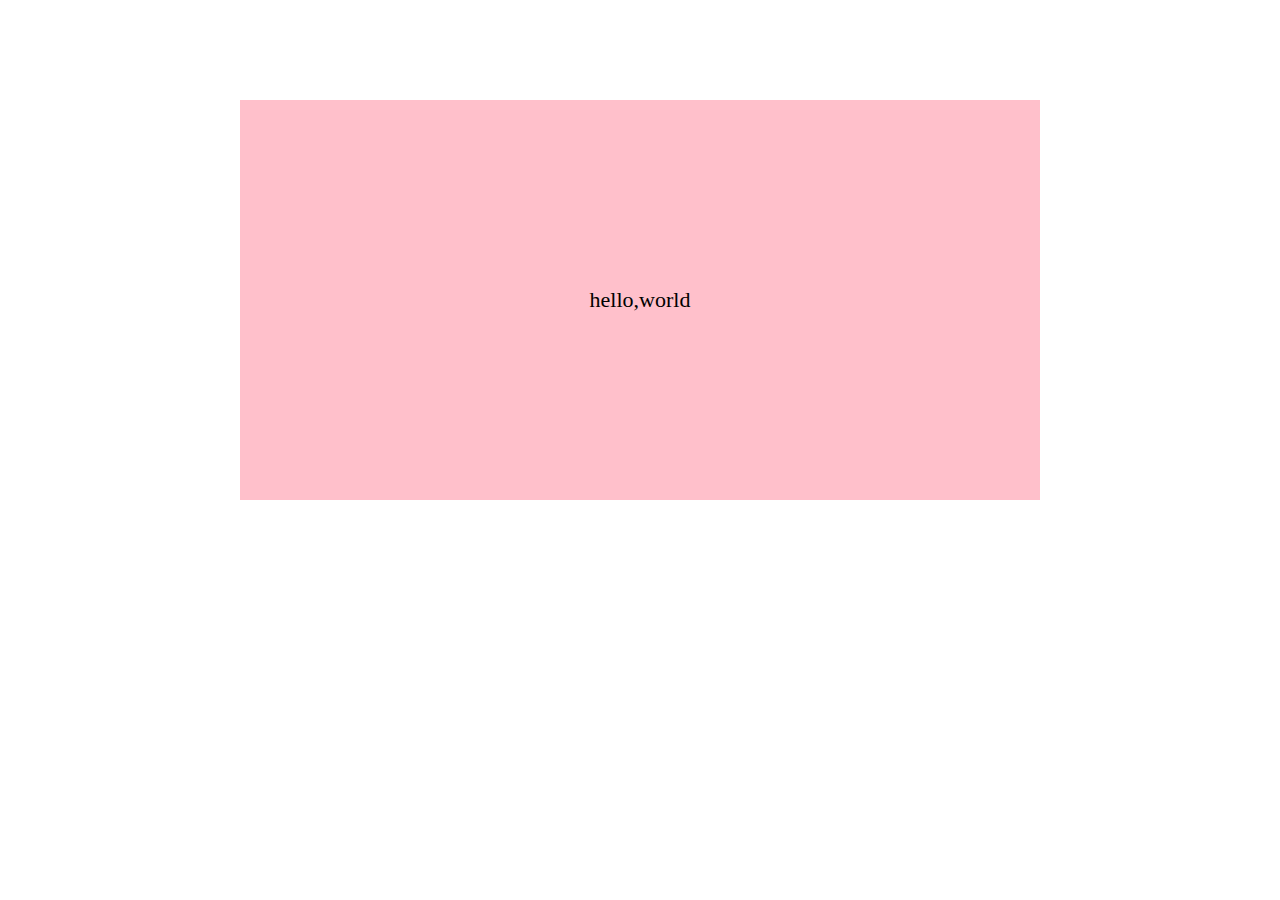
<file: index.html>
<!DOCTYPE html>
<html lang="en">

<head>
    <meta charset="UTF-8">
    <meta http-equiv="X-UA-Compatible" content="IE=edge">
    <meta name="viewport" content="width=device-width, initial-scale=1.0">
    <title>Document</title>
    <style>
        div {
            height: 400px;
            width: 800px;
            font-size: 22px;
            margin: 100px auto;
            background-color: pink;
            text-align: center;
            line-height: 400px;
        }
    </style>
</head>

<body>
    <div>hello,world</div>
</body>

</html>
</file>
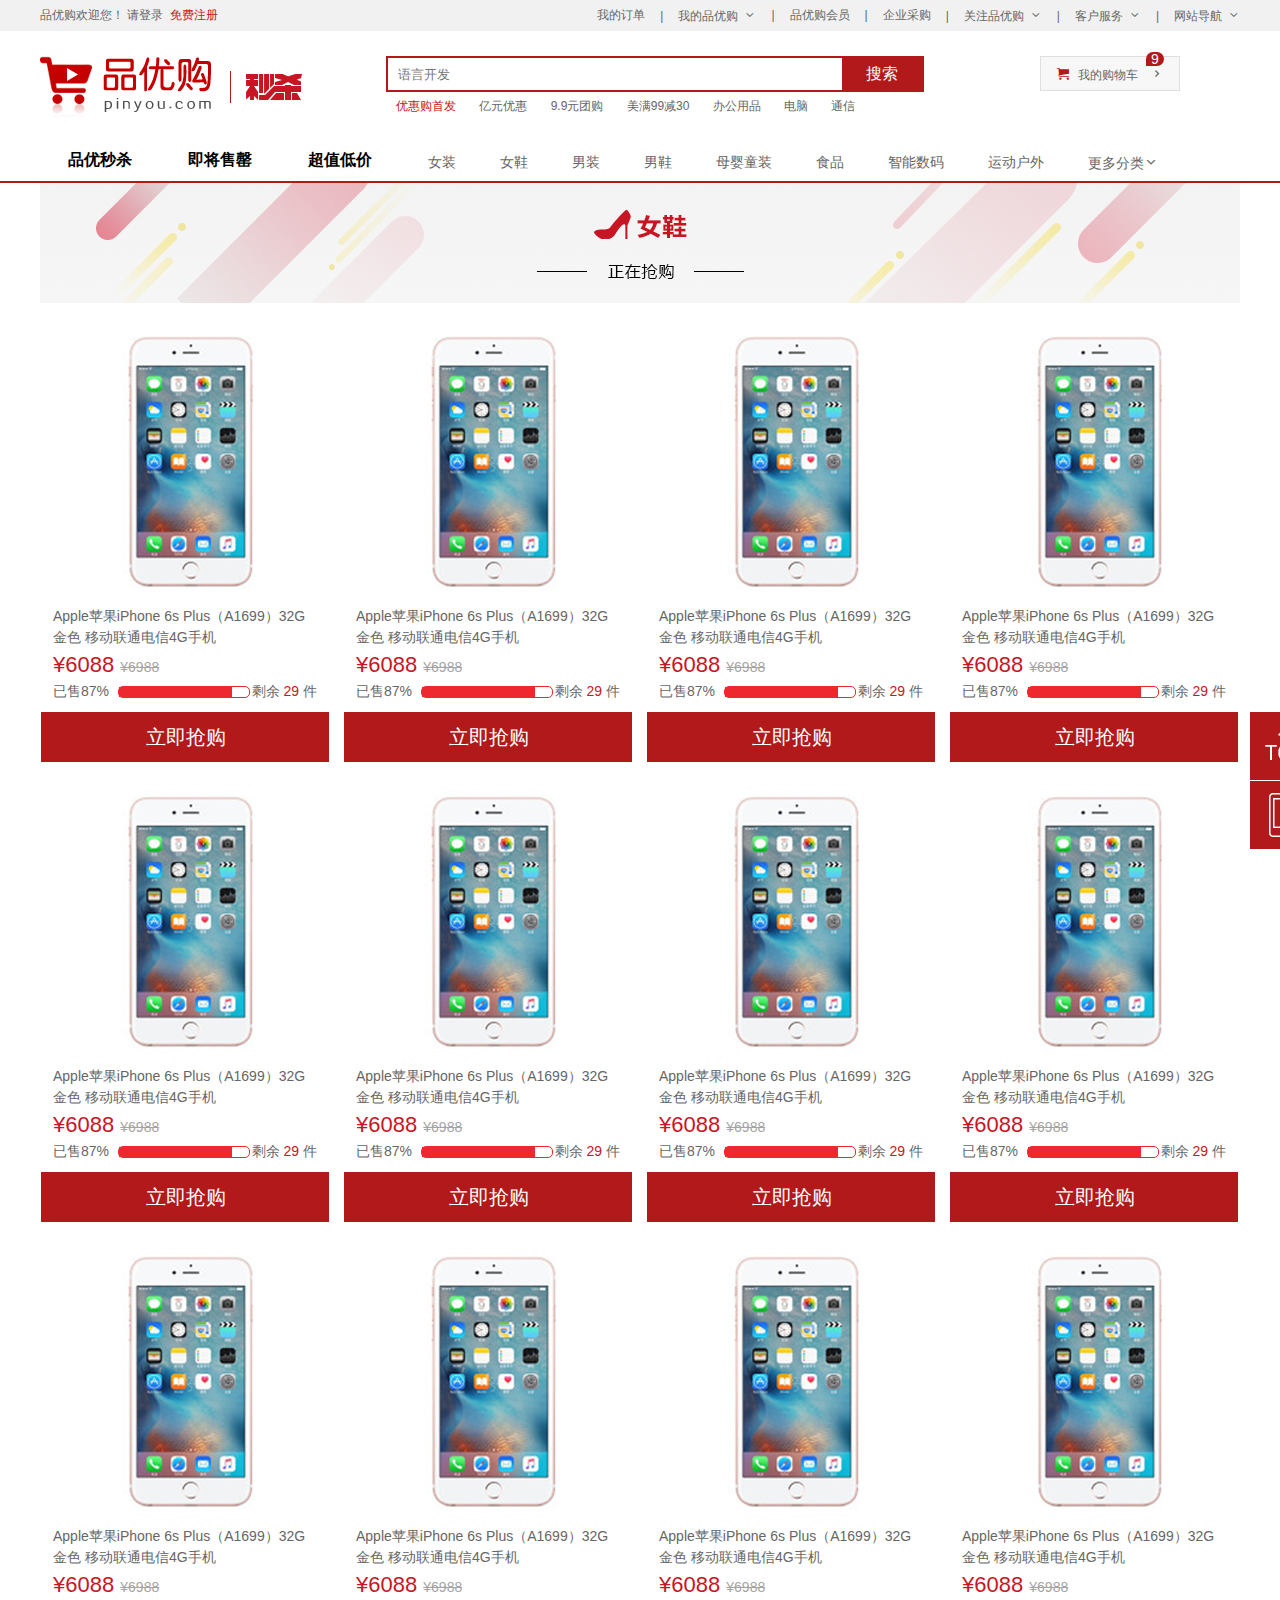
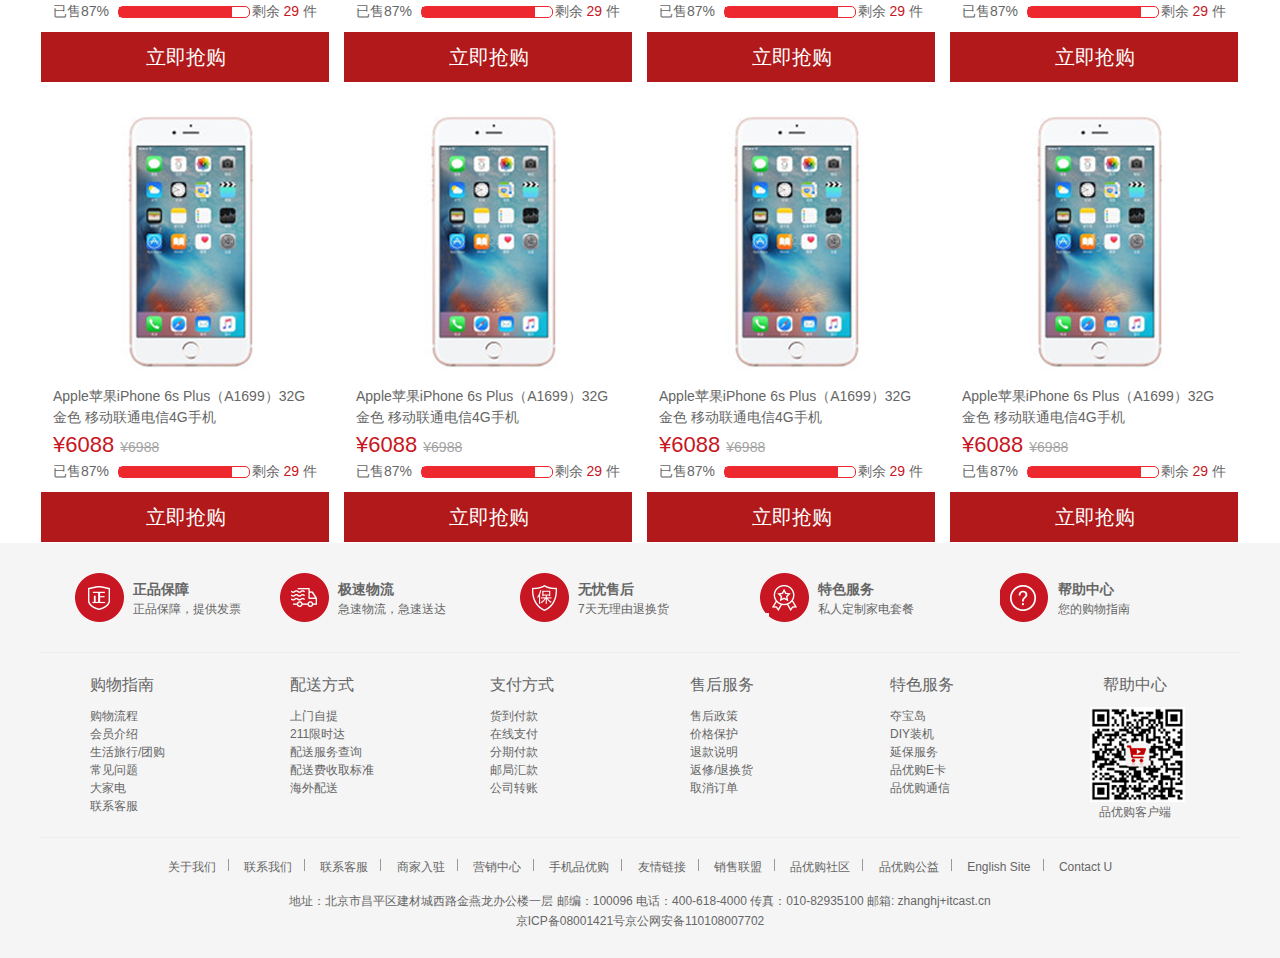
<file: list.html>
<!DOCTYPE html>
<html lang="en">

<head>
    <meta charset="UTF-8">
    <meta http-equiv="X-UA-Compatible" content="IE=edge">
    <meta name="viewport" content="width=device-width, initial-scale=1.0">
    <title>列表页-正品低价、品质保障、配送及时、轻松购物！</title>
    <!-- 网站说明 -->
    <meta name="description"
        content="品优购商城-专业的综合网上购物商城，为您提供正品低价的购物选择、优质便捷的服务体验。商品来自全球数十万品牌商家，囊括家电、手机、电脑、服装、居家、母婴、美妆、个护、食品、生鲜等丰富品类，满足各种购物需求。">
    <!-- 关键字 -->
    <meta name="Keywords" content="网上购物,网上商城,家电,手机,电脑,服装,居家,母婴,美妆,个护,食品,生鲜,京东">
    <!-- 引入favicon图标 -->
    <link rel="shortcut icon" href=" favicon.ico" />
    <!-- 引入初始化文件 -->
    <link rel="stylesheet" href="css/base.css">
    <!-- 引入公共样式文件 -->
    <link rel="stylesheet" href="css/common.css">
    <!-- 引入列表页样式文件 -->
    <link rel="stylesheet" href="css/list.css">
</head>

<body>
    <!-- 快捷导航模块 start-->
    <div class="shortcut">
        <div class="w">
            <div class="fl">
                <ul>
                    <li>品优购欢迎您！&nbsp;</li>
                    <li><a href="#">请登录&nbsp;</a> <a href="register.html" class="style_red">免费注册</a> </li>
                </ul>
            </div>


            <div class="fr">
                <ul>
                    <li><a href="#">我的订单</a></li>
                    <li class="arrow-icon"><a href="#">我的品优购</a></li>
                    <li><a href="#">品优购会员</a></li>
                    <li><a href="#">企业采购</a></li>
                    <li class="arrow-icon"><a href="">关注品优购</a></li>
                    <li class="arrow-icon"><a href="#">客户服务</a></li>
                    <li class="arrow-icon"><a href="#">网站导航</a></li>
                </ul>
            </div>
        </div>
    </div>
    <!-- 快捷导航模块 end-->
    <!-- header头部模块制作 start-->
    <header class="header w">
        <!-- logo模块 -->
        <div class="logo">
            <h1>
                <a href="index.html" title="品优购商城">品优购商城</a>
            </h1>
            <!-- 列表页秒杀模块 -->
            <div class="sk">
                <img src="images/sk.png" alt="">
            </div>
        </div>
        <!-- search搜索模块 -->
        <div class="search">
            <input type="search" placeholder="语言开发">
            <button>搜索</button>
        </div>
        <!-- hotwords模块制作 -->
        <div class="hotwords">
            <a href="#" class="style_red">优惠购首发</a>
            <a href="#">亿元优惠</a>
            <a href="#">9.9元团购</a>
            <a href="#">美满99减30</a>
            <a href="#">办公用品</a>
            <a href="#">电脑</a>
            <a href="#">通信</a>
        </div>
        <div class="shopcar">
            <a href="#">我的购物车</a>
            <i class="count">9</i>
        </div>
    </header>
    <!-- header头部模块制作end -->
    <!-- nav模块制作start -->
    <nav class="nav">
        <div class="w">
            <div class="sk_list">
                <ul>
                    <li><a href="#">品优秒杀</a></li>
                    <li><a href="#">即将售罄</a></li>
                    <li><a href="#">超值低价</a></li>
                </ul>
            </div>
            <div class="sk_con">
                <ul>
                    <li><a href="#">女装</a></li>
                    <li><a href="#">女鞋</a></li>
                    <li><a href="#">男装</a></li>
                    <li><a href="#">男鞋</a></li>
                    <li><a href="#">母婴童装</a></li>
                    <li><a href="#">食品</a></li>
                    <li><a href="#">智能数码</a></li>
                    <li><a href="#">运动户外</a></li>
                    <li><a href="#">更多分类</a></li>
                </ul>
            </div>
        </div>
    </nav>
    <!-- nav模块制作end -->
    <!-- 秒杀模块制作start -->
    <div class="sk_container w">
        <div class="sk_hd"><img src="images/sk-01.png" alt=""></div>
        <div class="sk_bd ">
            <ul class="clearfix">
                <li>
                    <div class="sk_title">
                        <a href="#"><img src="upload/sk-03.png" alt="">Apple苹果iPhone 6s Plus（A1699）32G 金色 移动联通电信4G手机</a>
                    </div>

                    <div class="sk_price style_red">¥6088 <i>¥6988</i></div>
                    <div class="sk_schedule">
                        已售87%
                        <div> <span></span> </div>
                        <em>剩余 <i class="style_red">29</i> 件</em>
                    </div>
                    <a href="#">
                        <div class="sk_now">立即抢购</div>
                    </a>
                </li>
                <li>
                    <div class="sk_title">
                        <a href="#"><img src="upload/sk-03.png" alt="">Apple苹果iPhone 6s Plus（A1699）32G 金色 移动联通电信4G手机</a>
                    </div>

                    <div class="sk_price style_red">¥6088 <i>¥6988</i></div>
                    <div class="sk_schedule">
                        已售87%
                        <div> <span></span> </div>
                        <em>剩余 <i class="style_red">29</i> 件</em>
                    </div>
                    <a href="#">
                        <div class="sk_now">立即抢购</div>
                    </a>
                </li>
                <li>
                    <div class="sk_title">
                        <a href="#"><img src="upload/sk-03.png" alt="">Apple苹果iPhone 6s Plus（A1699）32G 金色 移动联通电信4G手机</a>
                    </div>

                    <div class="sk_price style_red">¥6088 <i>¥6988</i></div>
                    <div class="sk_schedule">
                        已售87%
                        <div> <span></span> </div>
                        <em>剩余 <i class="style_red">29</i> 件</em>
                    </div>
                    <a href="#">
                        <div class="sk_now">立即抢购</div>
                    </a>
                </li>
                <li>
                    <div class="sk_title">
                        <a href="#"><img src="upload/sk-03.png" alt="">Apple苹果iPhone 6s Plus（A1699）32G 金色 移动联通电信4G手机</a>
                    </div>

                    <div class="sk_price style_red">¥6088 <i>¥6988</i></div>
                    <div class="sk_schedule">
                        已售87%
                        <div> <span></span> </div>
                        <em>剩余 <i class="style_red">29</i> 件</em>
                    </div>
                    <a href="#">
                        <div class="sk_now">立即抢购</div>
                    </a>
                </li>
                <li>
                    <div class="sk_title">
                        <a href="#"><img src="upload/sk-03.png" alt="">Apple苹果iPhone 6s Plus（A1699）32G 金色 移动联通电信4G手机</a>
                    </div>

                    <div class="sk_price style_red">¥6088 <i>¥6988</i></div>
                    <div class="sk_schedule">
                        已售87%
                        <div> <span></span> </div>
                        <em>剩余 <i class="style_red">29</i> 件</em>
                    </div>
                    <a href="#">
                        <div class="sk_now">立即抢购</div>
                    </a>
                </li>
                <li>
                    <div class="sk_title">
                        <a href="#"><img src="upload/sk-03.png" alt="">Apple苹果iPhone 6s Plus（A1699）32G 金色 移动联通电信4G手机</a>
                    </div>

                    <div class="sk_price style_red">¥6088 <i>¥6988</i></div>
                    <div class="sk_schedule">
                        已售87%
                        <div> <span></span> </div>
                        <em>剩余 <i class="style_red">29</i> 件</em>
                    </div>
                    <a href="#">
                        <div class="sk_now">立即抢购</div>
                    </a>
                </li>
                <li>
                    <div class="sk_title">
                        <a href="#"><img src="upload/sk-03.png" alt="">Apple苹果iPhone 6s Plus（A1699）32G 金色 移动联通电信4G手机</a>
                    </div>

                    <div class="sk_price style_red">¥6088 <i>¥6988</i></div>
                    <div class="sk_schedule">
                        已售87%
                        <div> <span></span> </div>
                        <em>剩余 <i class="style_red">29</i> 件</em>
                    </div>
                    <a href="#">
                        <div class="sk_now">立即抢购</div>
                    </a>
                </li>
                <li>
                    <div class="sk_title">
                        <a href="#"><img src="upload/sk-03.png" alt="">Apple苹果iPhone 6s Plus（A1699）32G 金色 移动联通电信4G手机</a>
                    </div>

                    <div class="sk_price style_red">¥6088 <i>¥6988</i></div>
                    <div class="sk_schedule">
                        已售87%
                        <div> <span></span> </div>
                        <em>剩余 <i class="style_red">29</i> 件</em>
                    </div>
                    <a href="#">
                        <div class="sk_now">立即抢购</div>
                    </a>
                </li>
                <li>
                    <div class="sk_title">
                        <a href="#"><img src="upload/sk-03.png" alt="">Apple苹果iPhone 6s Plus（A1699）32G 金色 移动联通电信4G手机</a>
                    </div>

                    <div class="sk_price style_red">¥6088 <i>¥6988</i></div>
                    <div class="sk_schedule">
                        已售87%
                        <div> <span></span> </div>
                        <em>剩余 <i class="style_red">29</i> 件</em>
                    </div>
                    <a href="#">
                        <div class="sk_now">立即抢购</div>
                    </a>
                </li>
                <li>
                    <div class="sk_title">
                        <a href="#"><img src="upload/sk-03.png" alt="">Apple苹果iPhone 6s Plus（A1699）32G 金色 移动联通电信4G手机</a>
                    </div>

                    <div class="sk_price style_red">¥6088 <i>¥6988</i></div>
                    <div class="sk_schedule">
                        已售87%
                        <div> <span></span> </div>
                        <em>剩余 <i class="style_red">29</i> 件</em>
                    </div>
                    <a href="#">
                        <div class="sk_now">立即抢购</div>
                    </a>
                </li>
                <li>
                    <div class="sk_title">
                        <a href="#"><img src="upload/sk-03.png" alt="">Apple苹果iPhone 6s Plus（A1699）32G 金色 移动联通电信4G手机</a>
                    </div>

                    <div class="sk_price style_red">¥6088 <i>¥6988</i></div>
                    <div class="sk_schedule">
                        已售87%
                        <div> <span></span> </div>
                        <em>剩余 <i class="style_red">29</i> 件</em>
                    </div>
                    <a href="#">
                        <div class="sk_now">立即抢购</div>
                    </a>
                </li>
                <li>
                    <div class="sk_title">
                        <a href="#"><img src="upload/sk-03.png" alt="">Apple苹果iPhone 6s Plus（A1699）32G 金色 移动联通电信4G手机</a>
                    </div>

                    <div class="sk_price style_red">¥6088 <i>¥6988</i></div>
                    <div class="sk_schedule">
                        已售87%
                        <div> <span></span> </div>
                        <em>剩余 <i class="style_red">29</i> 件</em>
                    </div>
                    <a href="#">
                        <div class="sk_now">立即抢购</div>
                    </a>
                </li>
                <li>
                    <div class="sk_title">
                        <a href="#"><img src="upload/sk-03.png" alt="">Apple苹果iPhone 6s Plus（A1699）32G 金色 移动联通电信4G手机</a>
                    </div>

                    <div class="sk_price style_red">¥6088 <i>¥6988</i></div>
                    <div class="sk_schedule">
                        已售87%
                        <div> <span></span> </div>
                        <em>剩余 <i class="style_red">29</i> 件</em>
                    </div>
                    <a href="#">
                        <div class="sk_now">立即抢购</div>
                    </a>
                </li>
                <li>
                    <div class="sk_title">
                        <a href="#"><img src="upload/sk-03.png" alt="">Apple苹果iPhone 6s Plus（A1699）32G 金色 移动联通电信4G手机</a>
                    </div>

                    <div class="sk_price style_red">¥6088 <i>¥6988</i></div>
                    <div class="sk_schedule">
                        已售87%
                        <div> <span></span> </div>
                        <em>剩余 <i class="style_red">29</i> 件</em>
                    </div>
                    <a href="#">
                        <div class="sk_now">立即抢购</div>
                    </a>
                </li>
                <li>
                    <div class="sk_title">
                        <a href="#"><img src="upload/sk-03.png" alt="">Apple苹果iPhone 6s Plus（A1699）32G 金色 移动联通电信4G手机</a>
                    </div>

                    <div class="sk_price style_red">¥6088 <i>¥6988</i></div>
                    <div class="sk_schedule">
                        已售87%
                        <div> <span></span> </div>
                        <em>剩余 <i class="style_red">29</i> 件</em>
                    </div>
                    <a href="#">
                        <div class="sk_now">立即抢购</div>
                    </a>
                </li>
                <li>
                    <div class="sk_title">
                        <a href="#"><img src="upload/sk-03.png" alt="">Apple苹果iPhone 6s Plus（A1699）32G 金色 移动联通电信4G手机</a>
                    </div>

                    <div class="sk_price style_red">¥6088 <i>¥6988</i></div>
                    <div class="sk_schedule">
                        已售87%
                        <div> <span></span> </div>
                        <em>剩余 <i class="style_red">29</i> 件</em>
                    </div>
                    <a href="#">
                        <div class="sk_now">立即抢购</div>
                    </a>
                </li>

            </ul>
        </div>
    </div>
    <!-- 秒杀模块制作end -->
    <!-- 侧面电梯的制作start -->
    <div class="elevator">
        <ul>
            <li><a href="#"><img src="images/TOP.png" alt=""></a></li>
            <li><a href="#"><img src="images/khd.png" alt=""></a></li>
        </ul>
    </div>
    <!-- 侧面电梯的制作end -->
    <!-- 底部模块的制作start -->
    <footer class="footer">
        <div class="w">
            <div class="mod_service">
                <ul>
                    <li>
                        <h5></h5>
                        <div class="service_txt">
                            <h4>正品保障</h4>
                            <p>正品保障，提供发票</p>
                        </div>
                    </li>
                    <li>
                        <h5></h5>
                        <div class="service_txt">
                            <h4>极速物流</h4>
                            <p>急速物流，急速送达</p>
                        </div>
                    </li>
                    <li>
                        <h5></h5>
                        <div class="service_txt">
                            <h4>无忧售后</h4>
                            <p>7天无理由退换货</p>
                        </div>
                    </li>
                    <li>
                        <h5></h5>
                        <div class="service_txt">
                            <h4>特色服务</h4>
                            <p>私人定制家电套餐</p>
                        </div>
                    </li>
                    <li>
                        <h5></h5>
                        <div class="service_txt">
                            <h4>帮助中心</h4>
                            <p>您的购物指南</p>
                        </div>
                    </li>
                </ul>
            </div>
            <div class="mod_help">
                <dl>
                    <dt>购物指南 </dt>
                    <dd><a href="#">购物流程</a></dd>
                    <dd><a href="#">会员介绍</a></dd>
                    <dd><a href="#">生活旅行/团购</a></dd>
                    <dd><a href="#">常见问题</a></dd>
                    <dd><a href="#">大家电</a></dd>
                    <dd><a href="#">联系客服</a></dd>
                </dl>
                <dl>
                    <dt>配送方式 </dt>
                    <dd><a href="#">上门自提</a></dd>
                    <dd><a href="#">211限时达</a></dd>
                    <dd><a href="#">配送服务查询</a></dd>
                    <dd><a href="#">配送费收取标准</a></dd>
                    <dd><a href="#">海外配送</a></dd>
                </dl>
                <dl>
                    <dt>支付方式 </dt>
                    <dd><a href="#">货到付款</a></dd>
                    <dd><a href="#">在线支付</a></dd>
                    <dd><a href="#">分期付款</a></dd>
                    <dd><a href="#">邮局汇款</a></dd>
                    <dd><a href="#">公司转账</a></dd>
                </dl>
                <dl>
                    <dt>售后服务 </dt>
                    <dd><a href="#">售后政策</a></dd>
                    <dd><a href="#">价格保护</a></dd>
                    <dd><a href="#">退款说明</a></dd>
                    <dd><a href="#">返修/退换货</a></dd>
                    <dd><a href="#">取消订单</a></dd>
                </dl>
                <dl>
                    <dt>特色服务 </dt>
                    <dd><a href="#">夺宝岛</a></dd>
                    <dd><a href="#">DIY装机</a></dd>
                    <dd><a href="#">延保服务</a></dd>
                    <dd><a href="#">品优购E卡</a></dd>
                    <dd><a href="#">品优购通信</a></dd>
                </dl>

                <dl>
                    <dt>帮助中心 </dt>
                    <dd>
                        <img src="images/pyg.png" alt="">
                        品优购客户端
                    </dd>

                </dl>
            </div>
            <div class="mod_copyright">
                <div class="links">
                    <a href="#">关于我们</a>
                    <a href="#">联系我们</a>
                    <a href="#">联系客服</a>
                    <a href="#">商家入驻</a>
                    <a href="#">营销中心</a>
                    <a href="#">手机品优购</a>
                    <a href="#">友情链接</a>
                    <a href="#">销售联盟</a>
                    <a href="#">品优购社区</a>
                    <a href="#">品优购公益</a>
                    <a href="#">English Site</a>
                    <a href="#">Contact U</a>
                </div>
                <div class="copyright">地址：北京市昌平区建材城西路金燕龙办公楼一层 邮编：100096 电话：400-618-4000 传真：010-82935100 邮箱:
                    zhanghj+itcast.cn <br>
                    京ICP备08001421号京公网安备110108007702</div>

            </div>
        </div>
    </footer>
    <!-- 底部模块的制作end -->
</body>

</html>
</file>
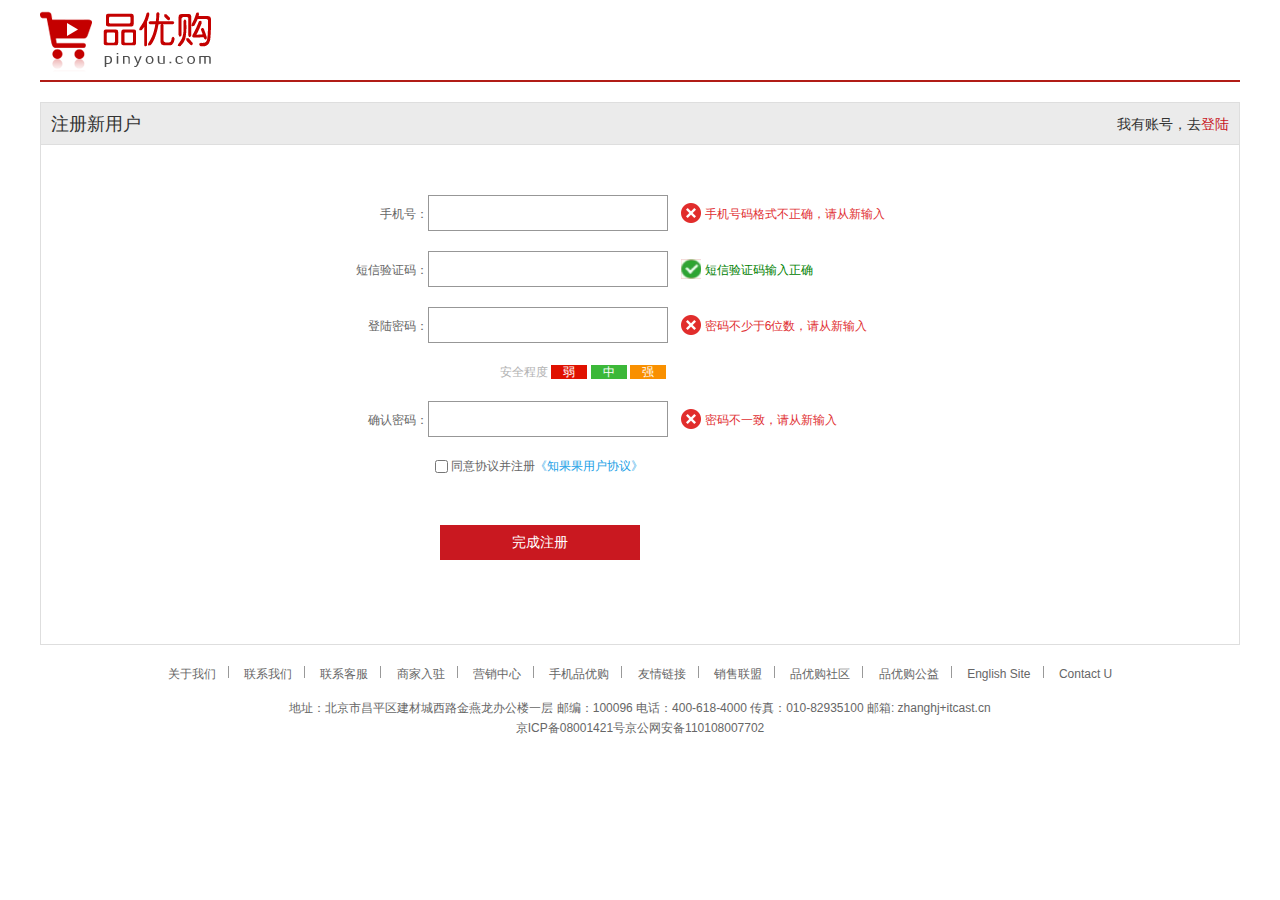
<file: register.html>
<!DOCTYPE html>
<html lang="en">

<head>
    <meta charset="UTF-8">
    <meta http-equiv="X-UA-Compatible" content="IE=edge">
    <meta name="viewport" content="width=device-width, initial-scale=1.0">
    <title>个人注册</title>
    <!-- 引入favicon图标 -->
    <link rel="shortcut icon" href=" favicon.ico" />
    <!-- 引入初始化文件 -->
    <link rel="stylesheet" href="css/base.css">
    <!-- 引入注册页面的css -->
    <link rel="stylesheet" href="css/register.css">
</head>

<body>
    <div class="w">
        <header>
            <div class="logo">
                <a href="index.html"><img src="images/logo.png" alt=""></a>
            </div>
        </header>
        <div class="registerarea">
            <h3>注册新用户
                <div class="login">我有账号，去<a href="#">登陆</a></div>
            </h3>
            <div class="reg_form">
                <form action="">
                    <ul>
                        <li>
                            <label for="">手机号：</label><input type="tel" class="inp">
                            <span class="error">
                                <i class="error_icon"><img src="images/error.png" alt=""></i>
                                手机号码格式不正确，请从新输入
                            </span>
                        </li>
                        <li>
                            <label for="">短信验证码：</label><input type="text" class="inp">
                            <span class="success">
                                <i class="success_icon"><img src="images/success.png" alt=""></i>
                                短信验证码输入正确
                            </span>
                        </li>
                        <li>
                            <label for="">登陆密码：</label><input type="password" class="inp">
                            <span class="error">
                                <i class="error_icon"><img src="images/error.png" alt=""></i>
                                密码不少于6位数，请从新输入
                            </span>
                        </li>
                        <li class="safe">
                            安全程度 <em class="ruo">弱</em> <em class="zhong">中</em> <em class="qiang">强</em>
                        </li>
                        <li>
                            <label for="">确认密码：</label><input type="password" class="inp">
                            <span class="error">
                                <i class="error_icon"><img src="images/error.png" alt=""></i>
                                密码不一致，请从新输入
                            </span>
                        </li>
                        <li class="agree"><input type="checkbox"> 同意协议并注册<a href="#">《知果果用户协议》</a></li>
                        <li><input type="submit" value="完成注册" class="btn"></li>
                    </ul>
                </form>
            </div>
        </div>
        <footer>
            <div class="mod_copyright">
                <div class="links">
                    <a href="#">关于我们</a>
                    <a href="#">联系我们</a>
                    <a href="#">联系客服</a>
                    <a href="#">商家入驻</a>
                    <a href="#">营销中心</a>
                    <a href="#">手机品优购</a>
                    <a href="#">友情链接</a>
                    <a href="#">销售联盟</a>
                    <a href="#">品优购社区</a>
                    <a href="#">品优购公益</a>
                    <a href="#">English Site</a>
                    <a href="#">Contact U</a>
                </div>
                <div class="copyright">地址：北京市昌平区建材城西路金燕龙办公楼一层 邮编：100096 电话：400-618-4000 传真：010-82935100 邮箱:
                    zhanghj+itcast.cn <br>
                    京ICP备08001421号京公网安备110108007702</div>

            </div>
        </footer>
    </div>
</body>

</html>
</file>
<file: css/base.css>
/* 把我们所有的标签的内外边距清零 */
* {
    margin: 0;
    padding: 0;
    /* css3盒子模型*/
    box-sizing: border-box
}

/* em和i斜体的文字不倾斜 */
em,
i {
    font-style: normal
}

/* 去掉li的小圆点 */
li {
    list-style: none
}

img {
    /* border 0 照顾低版本浏览器 如果 图片外面包含了链接会有边框的问题 */
    border: 0;
    /* 取消图片底侧有空白缝隙的问题 */
    vertical-align: middle
}

button {
    /* 当我们鼠标经过button按钮的时候，鼠标变成小手 */
    cursor: pointer
}

a {
    color: #666;
    text-decoration: none
}

a:hover {
    color: #c81623
}

button,
input {
    /* "\5B8B\4F53"就是宋体的意思，这样浏览器兼容性比较好 */
    font-family: Microsoft YaHei, Heiti SC, tahoma, arial, Hiragino Sans GB, "\5B8B\4F53", sans-serif;
    /* 默认有灰色边框要手动去掉 */
    border: 0;
    outline: none;
}

body {
    /* CSS3 抗锯齿形 让文字显示的更加清晰 */
    -webkit-font-smoothing: antialiased;
    background-color: #fff;
    font: 12px/1.5 Microsoft YaHei, Heiti SC, tahoma, arial, Hiragino Sans GB, "\5B8B\4F53", sans-serif;
    color: #666
}

.hide,
.none {
    display: none
}

/* 清除浮动 */
.clearfix:after {
    visibility: hidden;
    clear: both;
    display: block;
    content: ".";
    height: 0
}

.clearfix {
    *zoom: 1
}

/* 声明字体图标 这里一定要注意路径的变化 */
@font-face {
    font-family: 'icomoon';
    src: url('../fonts/icomoon.eot?usjaa4');
    src: url('../fonts/icomoon.eot?usjaa4#iefix') format('embedded-opentype'),
        url('../fonts/icomoon.ttf?usjaa4') format('truetype'),
        url('../fonts/icomoon.woff?usjaa4') format('woff'),
        url('../fonts/icomoon.svg?usjaa4#icomoon') format('svg');
    font-weight: normal;
    font-style: normal;
    font-display: block;
}
</file>
<file: css/common.css>
/* 版心 */
.w {
    width: 1200px;
    margin: 0 auto;
}

/* 快捷导航模块 */
.shortcut {
    height: 31px;
    background-color: #f1f1f1;
    line-height: 31px;
}

.style_red {
    color: #c81623;
}

.fl {
    float: left;
}

.fr {
    float: right;
}

.shortcut ul li {
    float: left;
}

.fr ul li:nth-child(n+2)::before {
    content: '|';
    margin: 9px 15px;
}

.arrow-icon::after {
    font-family: 'icomoon';
    content: '';
    margin-left: 6px;
}

.header {
    position: relative;
    height: 105px;
}

.logo {
    position: absolute;
    top: 25px;
    width: 171px;
    height: 61px;
    /* background-color: skyblue; */

}

.logo a {
    display: block;
    width: 171px;
    height: 61px;
    background: url(../images/logo.png) no-repeat;
    /* font-size: 0;京东的做法 */
    /* 淘宝的做法让文字隐藏 */
    text-indent: -999px;
    overflow: hidden;

}

.search {
    position: absolute;
    left: 346px;
    top: 25px;
    width: 538px;
    height: 36px;
    border: 2px solid #b1191a;
}

.search input {
    float: left;
    height: 32px;
    width: 454px;
    padding-left: 10px;
}

.search button {
    float: left;
    height: 32px;
    width: 80px;
    background-color: #b1191a;
    font-size: 16px;
    color: #fff;
}

.hotwords {
    position: absolute;
    top: 66px;
    left: 346px;
}

.hotwords a {
    margin: 0 10px;
}

.shopcar {
    position: absolute;
    right: 60px;
    top: 25px;
    width: 140px;
    height: 35px;
    line-height: 35px;
    text-align: center;
    background-color: #f7f7f7;
    border: 1px solid #dfdfdf;

}

.shopcar::before {
    font-family: 'icomoon';
    content: '\e93a';
    margin-right: 5px;
    color: #b1191a;
}

.shopcar::after {
    font-family: 'icomoon';
    content: '\e902';
    margin-left: 10px;
}

.count {
    position: absolute;
    top: -5px;
    left: 105px;
    height: 14px;
    line-height: 14px;
    color: #fff;
    background-color: #b1191a;
    padding: 0 5px;
    font-size: 14px;
    border-radius: 7px 7px 7px 0;
}

.nav {
    height: 47px;
    border-bottom: 2px solid #b1191a;
}

.nav .dropdown {
    float: left;
    width: 210px;
    height: 45px;
    background-color: #b1191a;
}

.nav .navitems {
    float: left;
}

.dropdown .dt {
    width: 100%;
    height: 100%;
    color: #fff;
    text-align: center;
    line-height: 45px;
    font-size: 16px;
}

.dropdown .dd {
    /* display: none; */
    width: 100%;
    height: 465px;
    background-color: #c81623;
    margin-top: 2px;
}

.dropdown .dd ul li {
    position: relative;
    height: 31px;
    line-height: 31px;
    margin-left: 2px;
    padding-left: 10px;
    font-size: 14px;
    color: #fff
}

.dropdown .dd ul li:hover {
    background-color: #fff;
    color: #c81623;
}

.dropdown .dd ul li::after {
    position: absolute;
    top: 1px;
    right: 10px;
    font-family: 'icomoon';
    content: '\e902';
    font-size: 14px;
}

.dropdown .dd ul li:hover a {
    color: #c81623;
}

.dropdown .dd ul li a {
    font-size: 14px;
    color: #fff;
}

.navitems ul li {
    float: left;
}

.navitems ul li a {
    display: block;
    height: 45px;
    line-height: 45px;
    font-size: 16px;
    padding: 0 25px;
}

/* 底部模块制作 */
.footer {
    height: 415px;
    background-color: #f5f5f5;
    padding-top: 30px;
}

.mod_service {
    height: 80px;
    border-bottom: 1px solid #ededed;
}

.mod_service ul li {
    float: left;
    height: 50px;
    width: 240px;

}

.mod_service ul li h5 {
    float: left;
    height: 50px;
    width: 50px;
    background: url(../images/icons.png) no-repeat;
    margin-right: 8px;
    background-position: -253px -3px;
}

.mod_service ul li:nth-child(1) {
    padding-left: 35px;
}

.mod_service ul li:nth-child(2) h5 {
    background-position: -255px -54px;
}

.mod_service ul li:nth-child(3) h5 {
    background-position: -257px -106px;
}

.mod_service ul li:nth-child(4) h5 {
    background-position: -258px -157px;
}

.mod_service ul li:nth-child(5) h5 {
    background-position: -258px -209px;
}



.service_txt h4 {
    margin-top: 6px;
    font-size: 14px;
}

.service_txt p {
    font-size: 12px;
}

.mod_help {
    height: 185px;
    border-bottom: 1px solid #ededed;
    padding-top: 20px;
    padding-left: 50px;
}

.mod_help dl dt {
    font-size: 16px;
    margin-bottom: 10px;
}

.mod_help dl:last-child {
    width: 90px;
    text-align: center;
}

.mod_help dl {
    width: 200px;
    float: left;
}

.mod_copyright {
    text-align: center;
    padding-top: 20px;
}

.links {
    margin-bottom: 15px;
}

.copyright {
    line-height: 20px;
}

.links a:nth-child(-n+11)::after {
    content: '';
    display: inline-block;
    width: 1px;
    height: 12px;
    background-color: #999;
    margin: 0px 12px;
}
</file>
<file: css/list.css>
/* 列表页专有css */
.nav {
    overflow: hidden;
}

.sk {
    position: absolute;
    border-left: 1px solid #b1191a;
    left: 190px;
    top: 15px;
    padding: 3px 15px;
}

.sk_list {
    float: left;
}


.sk_list ul li {
    float: left;
    font-weight: 700;
    font-size: 16px;
    padding: 0 28px;
    line-height: 47px;

}



.sk_list ul li a {
    color: #000;
}

.sk_con ul li {
    float: left;
    font-size: 14px;
    padding: 0 22px;
    line-height: 52px;
}

.sk_con ul li:last-child a::after {
    font-family: 'icomoon';
    content: '';
    margin-right: 60PX;
}

.sk_con {
    float: right;
}

.sk_bd ul li {
    float: left;
    width: 290px;
    height: 460px;
    margin-right: 13px;
    padding: 12px;
    border: 1px solid transparent;
}

.sk_bd ul li:hover {
    border: 1px solid #e12228;
}

.sk_bd ul li {
    position: relative;
    overflow: hidden;
}

.sk_bd ul li:nth-child(4n) {
    margin-right: 0;
}

.sk_title {
    font-size: 14px;
    color: #666;
}

.sk_price {
    font-size: 22px;
}

.sk_price i {
    text-decoration: line-through;
    color: #a4a4a4;
    font-size: 14px;
}

.sk_schedule {
    position: relative;
    font-size: 14px;
}

.sk_schedule div {
    position: absolute;
    left: 65px;
    top: 5px;
    width: 132px;
    height: 12px;
    border: 1px solid #ed282e;
    border-radius: 5px;
}

.sk_schedule div span {
    display: block;
    width: 87%;
    height: 100%;
    background-color: #ed282e;
}

.sk_schedule em {
    float: right;
    text-align: right;
}

.sk_bd .sk_now {
    text-align: center;
    line-height: 50px;
    position: absolute;
    bottom: 0;
    left: 0;
    width: 290px;
    height: 50px;
    background-color: #b1191a;
    color: #fff;
    font-size: 20px;
}


.elevator {
    position: fixed;
    left: calc(50% + 610px);
    bottom: 50px;
    width: 68px;
}

.elevator ul li {
    height: 68px;
    margin-bottom: 1px;
}
</file>
<file: css/register.css>
.w {
    width: 1200px;
    margin: 0 auto;
}

header {
    height: 82px;
    line-height: 82px;
    border-bottom: 2px solid #b11c17;
}

.registerarea {
    margin-top: 20px;
    height: 543px;
    border: 1px solid #dedede;
}

.registerarea h3 {
    height: 42px;
    background-color: #ebebeb;
    border-bottom: 1px solid #dedede;
    font-size: 18px;
    line-height: 42px;
    padding: 0 10px;
    color: #333;
    font-weight: 400;
}

.login {
    float: right;
    font-size: 14px;
}

.login a {
    color: #c81623;
}

.reg_form {
    width: 600px;
    margin: 50px auto;
}

.reg_form ul li {
    margin-bottom: 20px;
}

.reg_form ul li label {
    display: inline-block;
    width: 88px;
    text-align: right;
}

.reg_form ul li .inp {
    width: 240px;
    height: 36px;
    border: 1px solid #979797;
}

.error {
    color: #df3033;
}

.success_icon,
.error_icon {
    display: inline-block;
    vertical-align: middle;
    width: 20px;
    height: 20px;
    margin-left: 10px;
    margin-top: -2px;
}

.success {
    color: green;
}

.success_icon img {
    width: 100%;
    height: 100%;
}

.safe {
    color: #b2b2b2;
    padding-left: 160px;
}

.safe em {
    padding: 0 12px;
    color: #fff;
}

.ruo {
    background-color: #e01100;
}

.zhong {
    background-color: #3cb839;
}

.qiang {
    background-color: #f99000;
}

.agree input {
    margin-left: 95px;
    vertical-align: middle;
}

.agree a {
    color: #1ba1e6;
}

.btn {
    width: 200px;
    height: 35px;
    background-color: #c91820;
    color: #fff;
    font-size: 14px;
    margin: 30px 0 0 100px;
}

.mod_copyright {
    text-align: center;
    padding-top: 20px;
}

.links {
    margin-bottom: 15px;
}

.copyright {
    line-height: 20px;
}

.links a:nth-child(-n+11)::after {
    content: '';
    display: inline-block;
    width: 1px;
    height: 12px;
    background-color: #999;
    margin: 0px 12px;
}
</file>
